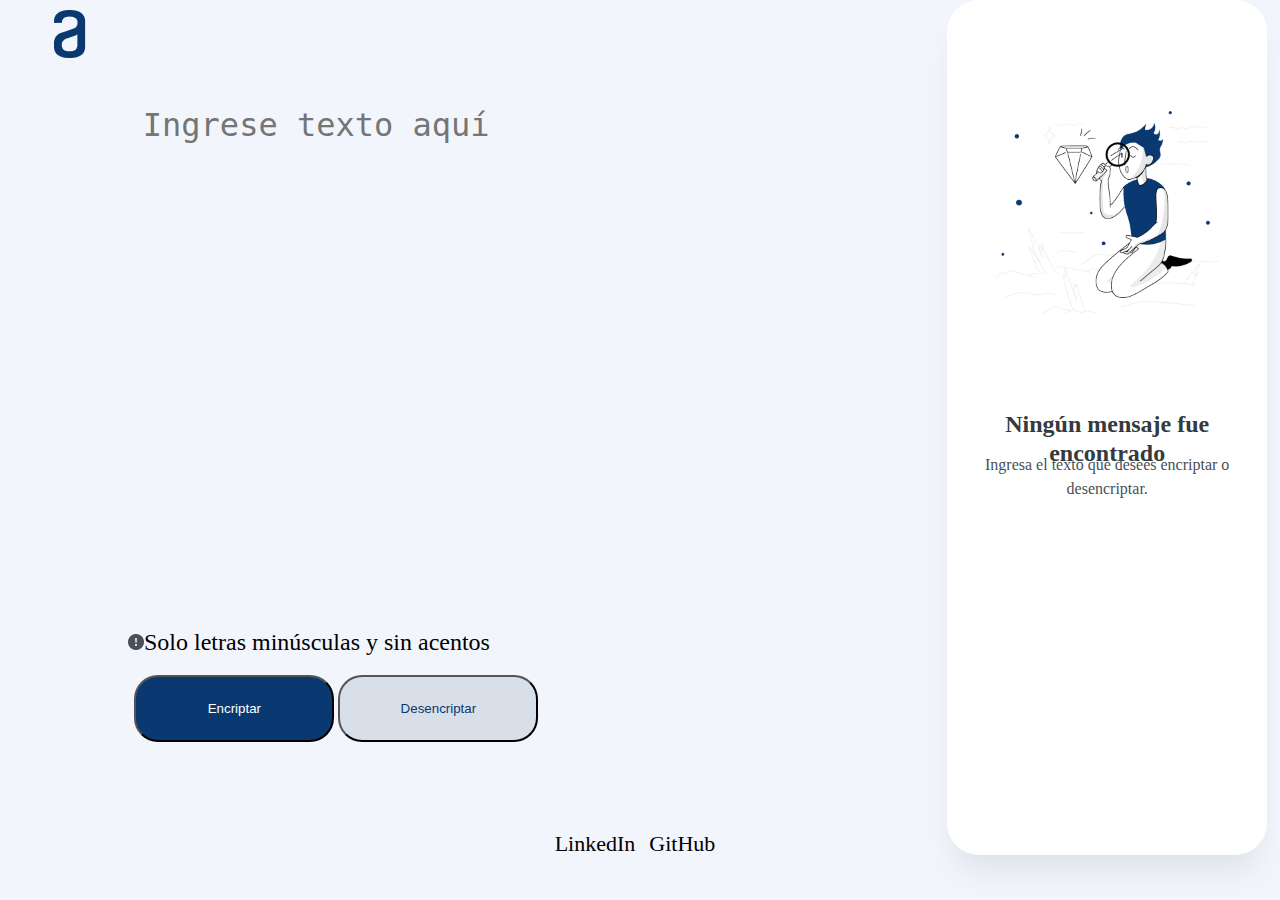
<file: index.html>
<!DOCTYPE html>
<html lang="es">
    <head>
        <meta charset="UTF-8">
        <meta name="viewport" content="width=device-width">
        <title>Encriptador de Textos</title>
        <link rel="stylesheet" href="./reset.css">
        <link rel="stylesheet" href="./style.css">
    </head>
    <body>
        <div id="logo" class="logo"><img src="./imgs/Logo.png"></div>
        <textarea class="texto" type="text" placeholder="Ingrese texto aquí" id="texto1" pattern="[A-Za-z]"></textarea>
        <div id="rectangulo">
            <img class="mono" src="./imgs/mono.png">
            <div class="msj">
                <p class="msj1">Ningún mensaje fue encontrado</p><p class="msj2">Ingresa el texto que desees encriptar o desencriptar.</p>
            </div>
        </div>
        <div id="copiar">
            <textarea class="texto2" id="texto2"></textarea>
            <button class="btn3" id="btn3" type="button">Copiar</button>
        </div>
        <div class="nota-importante"><img src="./imgs/exclamation.png">Solo letras minúsculas y sin acentos</div>
        <div class="botones">
            <button class="btn1" id="btn1" type="button">Encriptar</button>
            <button class="btn2" id="btn2" type="button">Desencriptar</button>
        </div>
        <footer>
            <a href="https://www.linkedin.com/in/axel-vazquez/" >LinkedIn</a>
            <a href="https://github.com/Axl90" >GitHub</a>
        </footer>
        <script src="./encriptador.js"></script>
    </body>
</html>
</file>
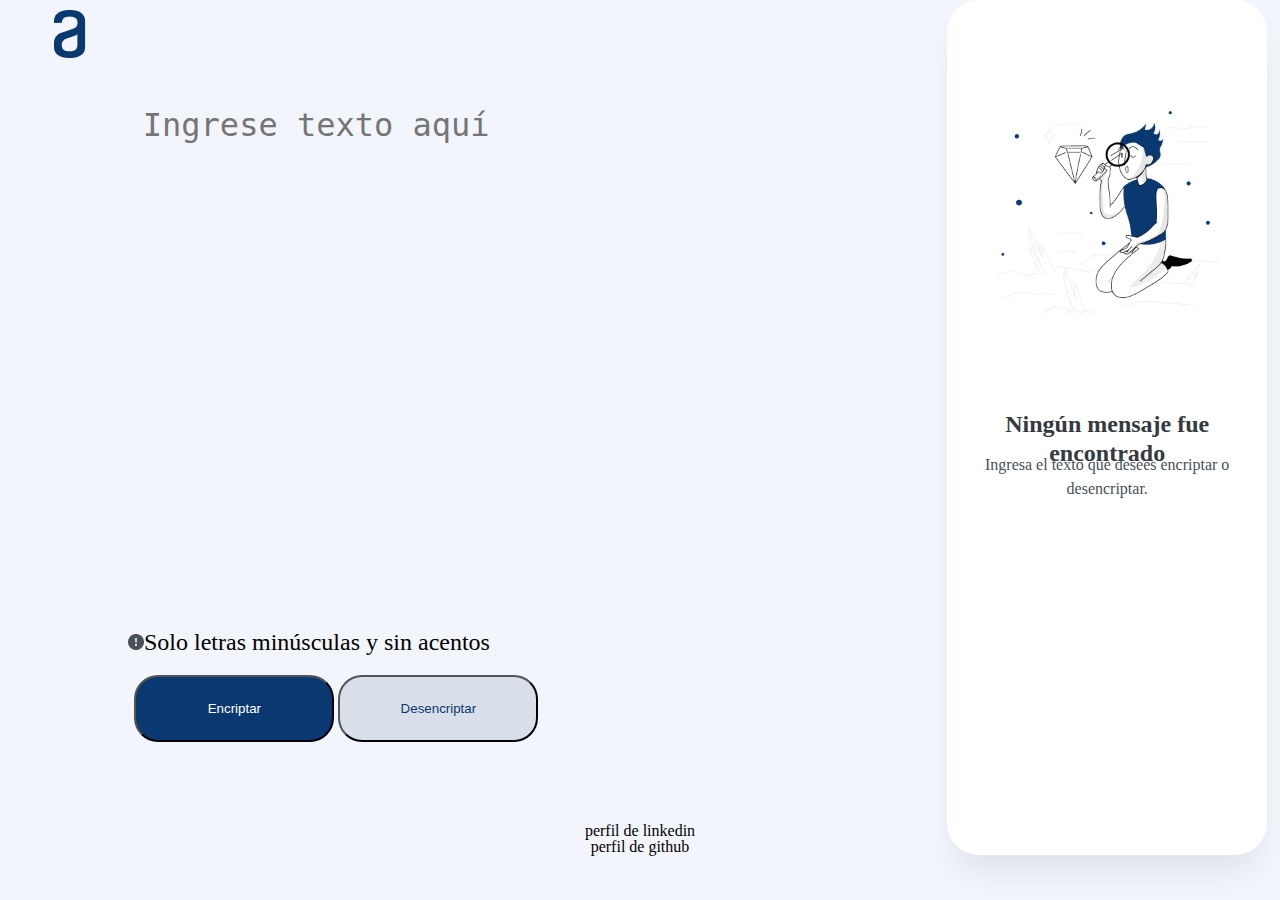
<file: encriptador.html>
<!DOCTYPE html>
<html lang="es">
    <head>
        <meta charset="UTF-8">
        <meta name="viewport" content="width=device-width">
        <title>Encriptador de Textos</title>
        <link rel="stylesheet" href="reset.css">
        <link rel="stylesheet" href="style.css">
    </head>
    <body>
        <div id="logo" class="logo"><img src="imgs/Logo.png"></div>
        <textarea class="texto" type="text" placeholder="Ingrese texto aquí" id="texto1" pattern="[A-Za-z]"></textarea>
        <div id="rectangulo">
            <img class="mono" src="imgs/mono.png">
            <div class="msj">
                <p class="msj1">Ningún mensaje fue encontrado</p><p class="msj2">Ingresa el texto que desees encriptar o desencriptar.</p>
            </div>
        </div>
        <div id="copiar">
            <textarea class="texto2" id="texto2"></textarea>
            <button class="btn3" id="btn3" type="button">Copiar</button>
        </div>
        <div class="nota-importante"><img src="imgs/exclamation.png">Solo letras minúsculas y sin acentos</div>
        <div class="botones">
            <button class="btn1" id="btn1" type="button">Encriptar</button>
            <button class="btn2" id="btn2" type="button">Desencriptar</button>
        </div>
        <footer>
            <p>perfil de linkedin</p>
            <p>perfil de github</p>
        </footer>
        <script src="encriptador.js"></script>
    </body>
</html>
</file>
<file: style.css>
body{
    width: auto;
    height: auto;
    background: #F3F5FC;
    font-family: 'Inter';
    font-style: normal;
}

.logo{
    padding-top: 10px;
    margin-left: 10px;
    width: 10%;
}

.texto{
    position: absolute;
    width: 60%;
    height: 30%;
    left: 11%;
    top: 11%;
    font-weight: 400;
    font-size: 32px;
    line-height: 150%;
    color: #0A3871;
    background: transparent;
    border: none;
    resize: none;
}

.texto:focus{
    outline: none;
}

.texto2:focus{
    outline: none;
}

#rectangulo{
    position: absolute;
    width: 25%;
    height: 95%;
    right: 1%;
    top: 0px;
    display: block;
    /* White */
    background: #FFFFFF;
    /* shadow */
    box-shadow: 0px 24px 32px -8px rgba(0, 0, 0, 0.08);
    border-radius: 32px;
}

.texto2{
    position: absolute;
    width: 23%;
    height: 50%;
    right: 1.8%;
    top: 10%;
    font-weight: 400;
    font-size: 32px;
    line-height: 150%;
    color: #0A3871;
    background: transparent;
    border: none;
    resize: none;
}

.btn3{
    position: absolute;
    right: 7%;
    top: 65%;
    width: 150px;
    height: 37px;
    background: #D8DFE8;
    border-radius: 24px;
    color: #0A3871;
    cursor: pointer;
}

.mono{
    width: 70%;
    position: absolute;
    top: 13%;
    right: 15%;
}

.msj{
    text-align: center;
    margin: 0 0 20px;
}

.msj1{
    position: absolute;
    top: 48%;
    height: 20%;
    font-weight: 700;
    font-size: 24px;
    line-height: 120%;
    color: #343A40;
}

.msj2{
    position: absolute;
    top: 53%;
    height: 15%;
    font-weight: 400;
    font-size: 16px;
    line-height: 150%;
    color: #495057;
}

.nota-importante{
    position: absolute;
    left: 10%;
    top: 70%;
    height: 18px;
    font-size: 24px;
}

.botones{
    position: absolute;
    left: 10.5%;
    top: 75%;
}

.btn1{
    width: 200px;
    height: 67px;
    background: #0A3871;
    border-radius: 24px;
    color: white;
    cursor: pointer;
}

.btn2{
    width: 200px;
    height: 67px;
    background: #D8DFE8;
    border-radius: 24px;
    color: #0A3871;
    cursor: pointer;
}

footer{
    position: absolute;
    bottom: 5%;
    width: 100%;
    display: inline;
    text-align: center;
}

footer a:hover{
    color: #0000FF;
    text-decoration: underline;
}

footer a{
    color: #000000;
    font-size: 22px;
    text-decoration: none;
    margin-right: 10px;
    
}

@media screen and (max-width: 768px) {
    .msj1, .msj2{
        font-size: 16px;
    }
    .nota-importante{
        font-size: 20px;
    }
    .btn1, .btn2, .btn3{
        width: 120px;
        height: 40px; 
    }
    .texto{
        position: absolute;
        width: 60%;
        height: 20%;
        top: 11%;
        font-size: 21px;
        color: #0A3871;
        background: transparent;
        border: none;
        resize: none;
    }
}

@media screen and (max-width: 500px) {
    .texto{
        position: absolute;
        width: 50%;
        height: 20%;
        top: 11%;
        font-size: 16px;
        color: #0A3871;
        background: transparent;
        border: none;
        resize: none;
    }

    .texto2{
        font-size: 14px;
    }

    .msj1, .msj2{
        font-size: 12px;
    }

    .nota-importante{
        font-size: 16px;
    }

    .btn1, .btn2, .btn3{
        width: 90px;
        height: 35px;  
    }
}
</file>
